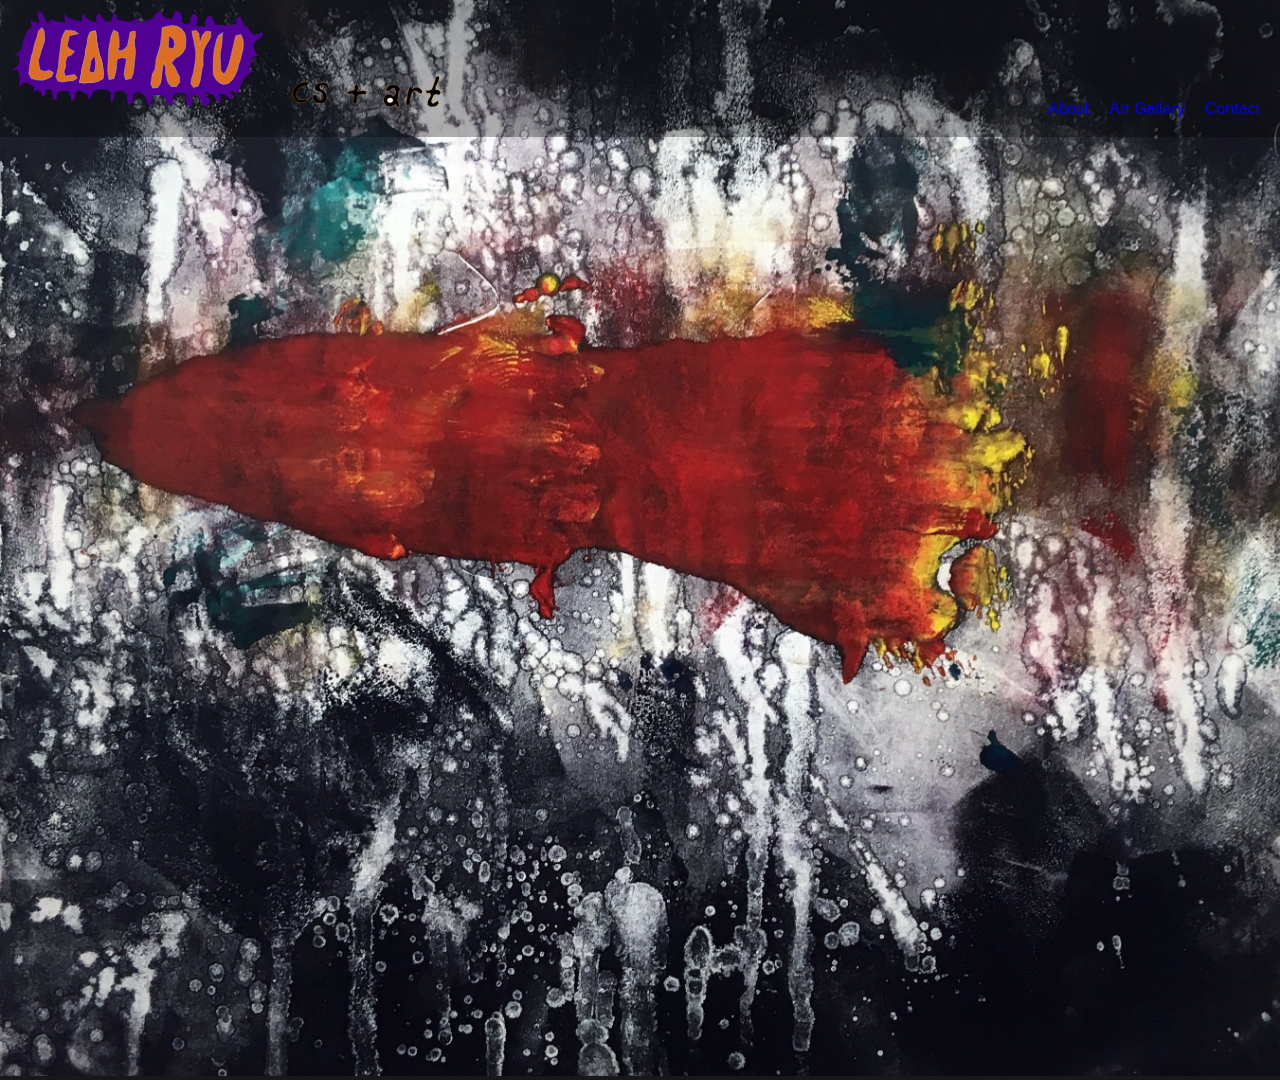
<file: portfolio/src/main/webapp/index.html>
<!DOCTYPE html>
<html lang="en">
  <head>
    <meta charset="UTF-8" />
    <title>LEAH RYU: HOME</title>
    <link rel="stylesheet" href="style.css" />
    <script src="script.js"></script>
  </head>
  <body>
    <img src="images/bg0.jpg" id="bg" alt="Background print." />
    <div class="header">
      <p>
        <img src="images/leahheader.svg" width="20%" alt="Logo." />
        <img src="images/artcs.svg" width="12%" alt="Subheader." />
      </p>
      <div class="header-right">
        <a href="about.html">About</a>
        <a href="prints.html">Art Gallery</a>
        <a href="contact.html">Contact</a>
      </div>
    </div>
  </body>
</html>
</file>
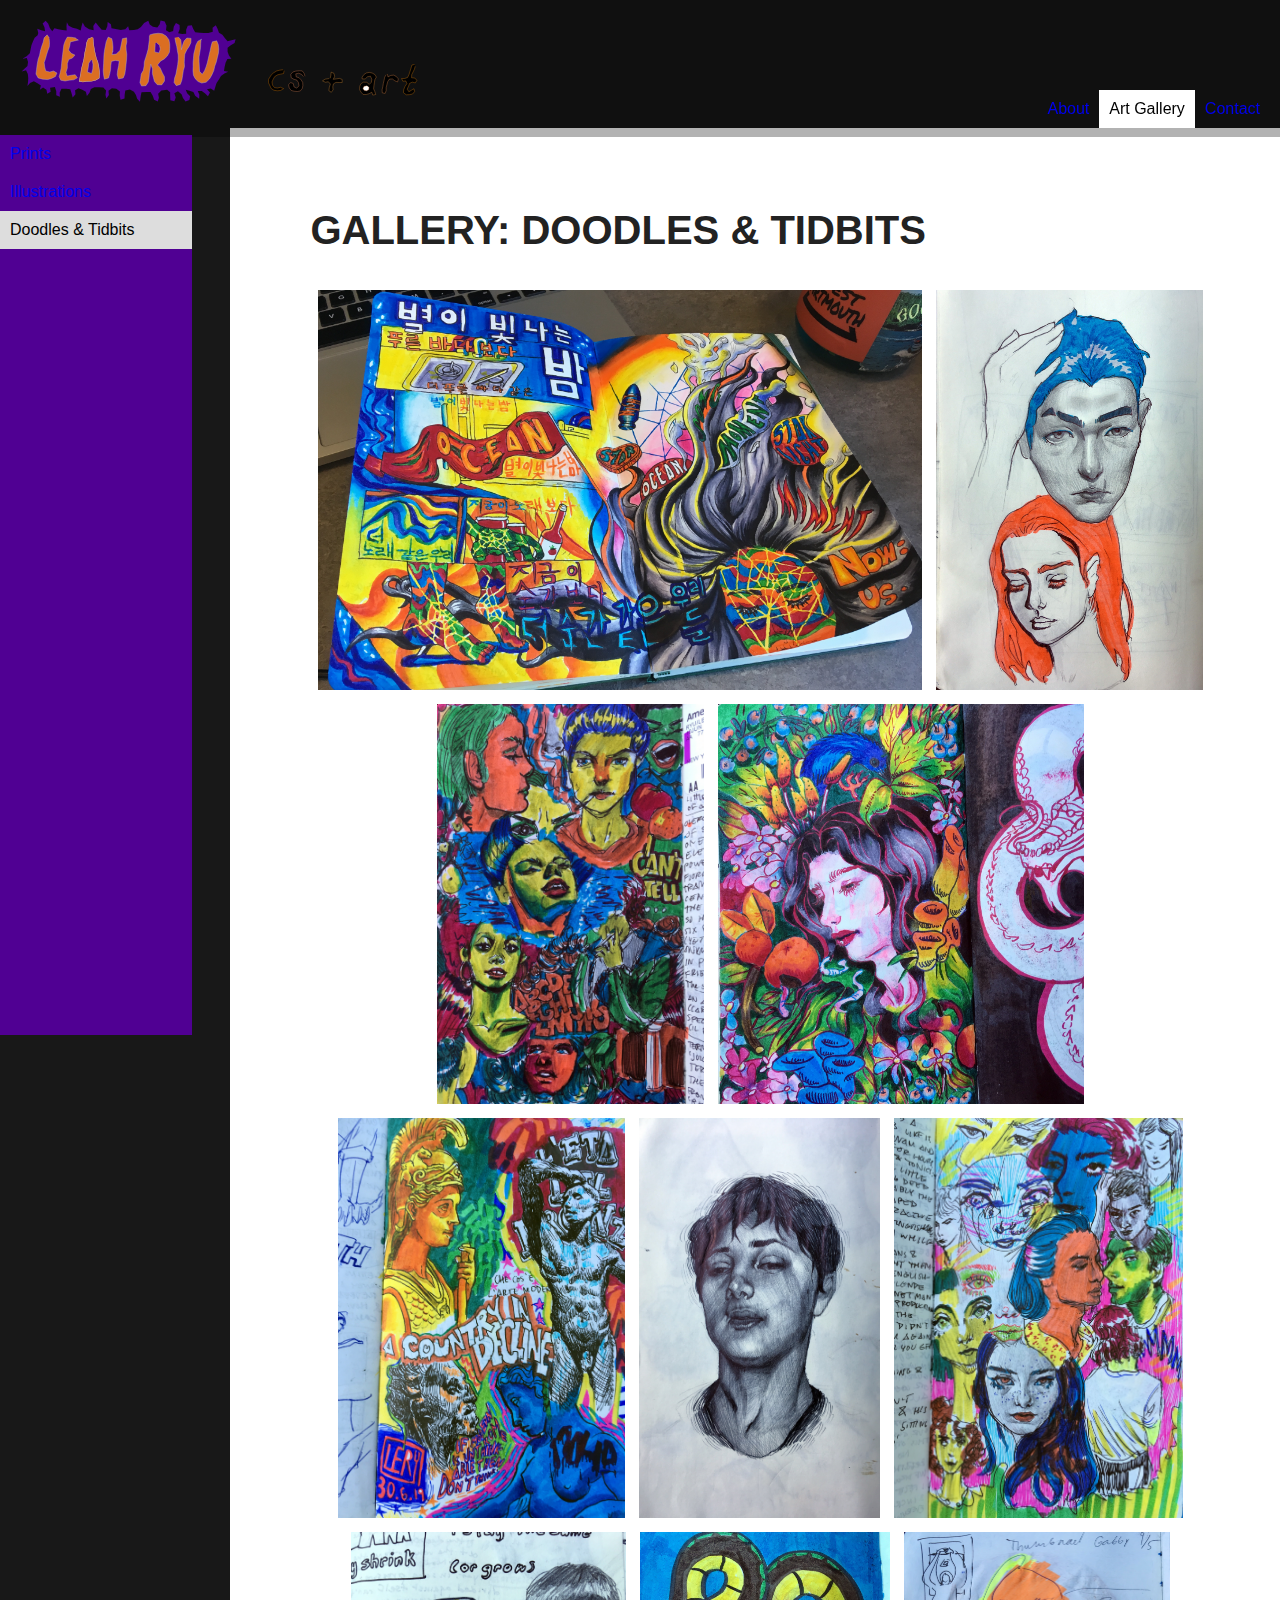
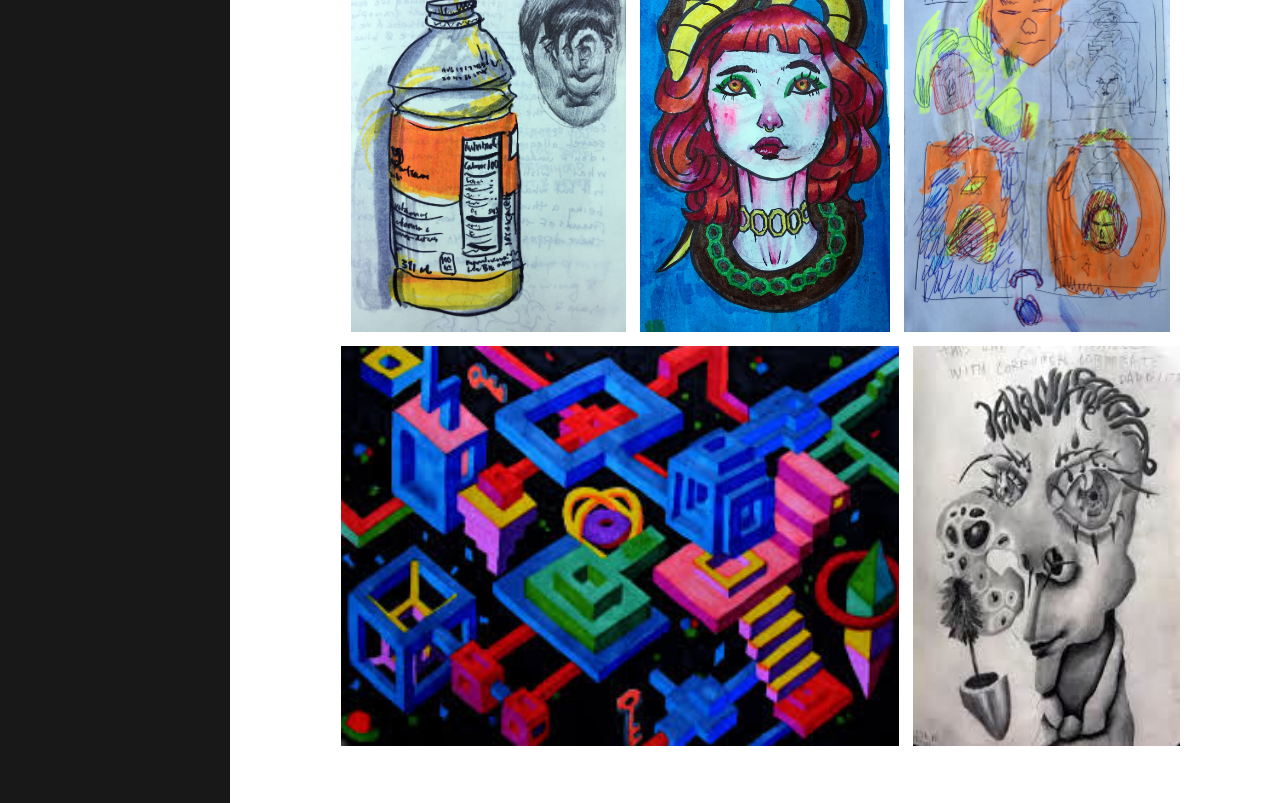
<file: portfolio/src/main/webapp/doodles.html>
<!DOCTYPE html>
<html>
    <head>
        <meta charset="UTF-8">
        <title>LEAH RYU: DOODLES</title>
        <link rel="stylesheet" href="style.css">
        <script src="lightbox.js"></script>
    </head>
    <body>
     <!-- Header -->
      <div class="header">
        <a href="index.html" class="clickablelogo" style="width:17%;"><img src="images/leahheader.svg" style="width:100%;"></a>
        <img src="images/artcs.svg" width="12%" style="position:fixed; top:6%; left:20%">
        <div class="header-right">
          <a href="about.html">About</a>
          <a class="activeheader" href="doods.html">Art Gallery</a>
          <a href="contact.html">Contact</a>
        </div>
      </div>
      <a name="top"></a>

      <!-- Sidebar -->
      <div class="sidebar">
        <a href="prints.html">Prints</a>
        <a href="illustrations.html">Illustrations</a>
        <a href="#" class="activebutton">Doodles &amp; Tidbits</a>
      </div>

      <!-- Main content -->
      <div id="contentart">
        <h1 style="font-weight:bold; font-size:40px; padding:30px;">GALLERY: DOODLES &amp; TIDBITS</h1>
        <div class="image-thumbnails">
            <img src="images/dood1.jpg" onclick="openBox();currentImg(0)"/>
            <img src="images/dood3.jpg" onclick="openBox();currentImg(1)"/>
            <img src="images/dood8.jpg" onclick="openBox();currentImg(2)"/>
            <img src="images/dood6.jpg" onclick="openBox();currentImg(3)"/>
            <img src="images/dood7.jpg" onclick="openBox();currentImg(4)"/>
            <img src="images/dood4.jpg" onclick="openBox();currentImg(5)"/>
            <img src="images/dood9.jpg" onclick="openBox();currentImg(6)"/>
            <img src="images/dood10.jpg" onclick="openBox();currentImg(7)"/>
            <img src="images/dood11.jpg" onclick="openBox();currentImg(8)"/>
            <img src="images/dood12.jpg" onclick="openBox();currentImg(9)"/>
            <img src="images/dood2.jpeg" onclick="openBox();currentImg(10)"/>
            <img src="images/dood5.jpg" onclick="openBox();currentImg(11)"/>
        </div>
      </div>

      <!-- Lightbox -->
        <div id="lightbox" class="ltbox">
          <span class="close cursor" onclick="closeBox()">&times;</span>
          <div class="contentltbox">
             
            <!-- Images 1-10 -->
            <div class="imgs">
              <img src="images/dood1.jpg" style="position: relative; max-width:100%; max-height:100%;" 
              alt="Doodle inspired by Peggy Gou's Starry Night"/>
            </div>

            <div class="imgs">
              <img src="images/dood3.jpg" style="position: relative; max-width:100%; max-height:100%;" 
              alt="Imaginary faces"/>
            </div>

            <div class="imgs">
              <img src="images/dood9.jpg" style="position: relative; max-width:100%; max-height:100%;" 
              alt="Imaginary faces mixed in with some real ones part 2"/>
            </div>

            <div class="imgs">
              <img src="images/dood6.jpg" style="position: relative; max-width:100%; max-height:100%;" 
              alt="Tried out my (then) new Tombow markers"/>
            </div>

            <div class="imgs">
              <img src="images/dood7.jpg" style="position: relative; max-width:100%; max-height:100%;" 
              alt="Inspired by things I saw at la Galleria Nazionale d'Arte Moderna in Rome"/>
            </div>

            <div class="imgs">
              <img src="images/dood8.jpg" style="position: relative; max-width:100%; max-height:100%;" 
              alt="Imaginary faces mixed in with some real ones"/>
            </div>

            <div class="imgs">
              <img src="images/dood4.jpg" style="position: relative; max-width:100%; max-height:100%;" 
              alt="J.W. Waterhouse ballpoint study, wihle waiting for the Dartmouth Coach"/>
            </div>

            <div class="imgs">
              <img src="images/dood10.jpg" style="position: relative; max-width:100%; max-height:100%;" 
              alt="Finals week, daily vitamins in a drink"/>
            </div>

            <div class="imgs">
              <img src="images/dood11.jpg" style="position: relative; max-width:100%; max-height:100%;" 
              alt="Another imaginary face"/>
            </div>

            <div class="imgs">
              <img src="images/dood12.jpg" style="position: relative; max-width:100%; max-height:100%;" 
              alt="Thumbnail sketches"/>
            </div>

            <div class="imgs">
              <img src="images/dood2.jpeg" style="position: relative; max-width:100%; max-height:100%;" alt="Geometric headspace"/>
            </div>

            <div class="imgs">
              <img src="images/dood5.jpg" style="position: relative; max-width:100%; max-height:100%;" alt="Thoughts from Berlin"/>
            </div>
            
            <!-- Next/prev -->
            <a class="prev" onclick="slide(-1)">&#10094</a>
            <a class="next" onclick="slide(1)">&#10095</a>

          </div>
          <!-- Caption container -->
          <div class="captioncontainer">
            <a id="caption"></a>
          </div>

        </div>
  </body>
</html>
</file>
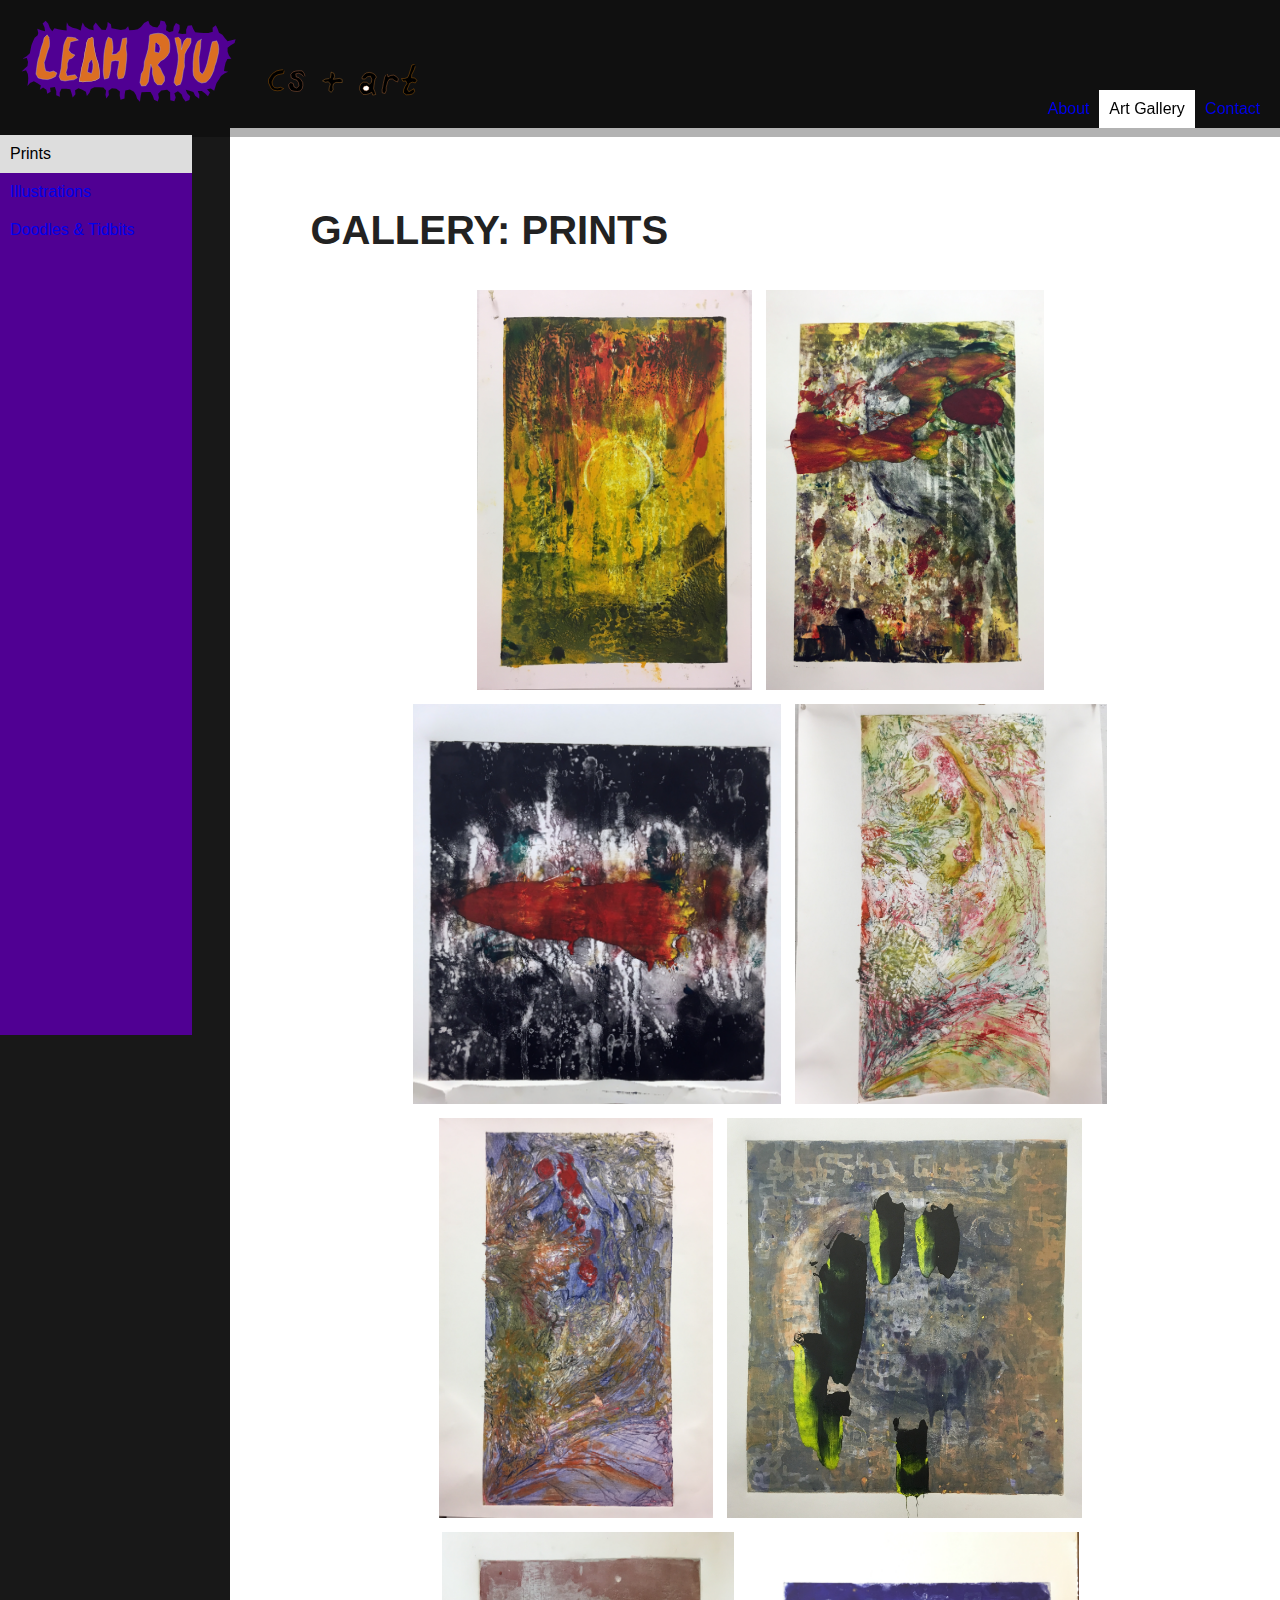
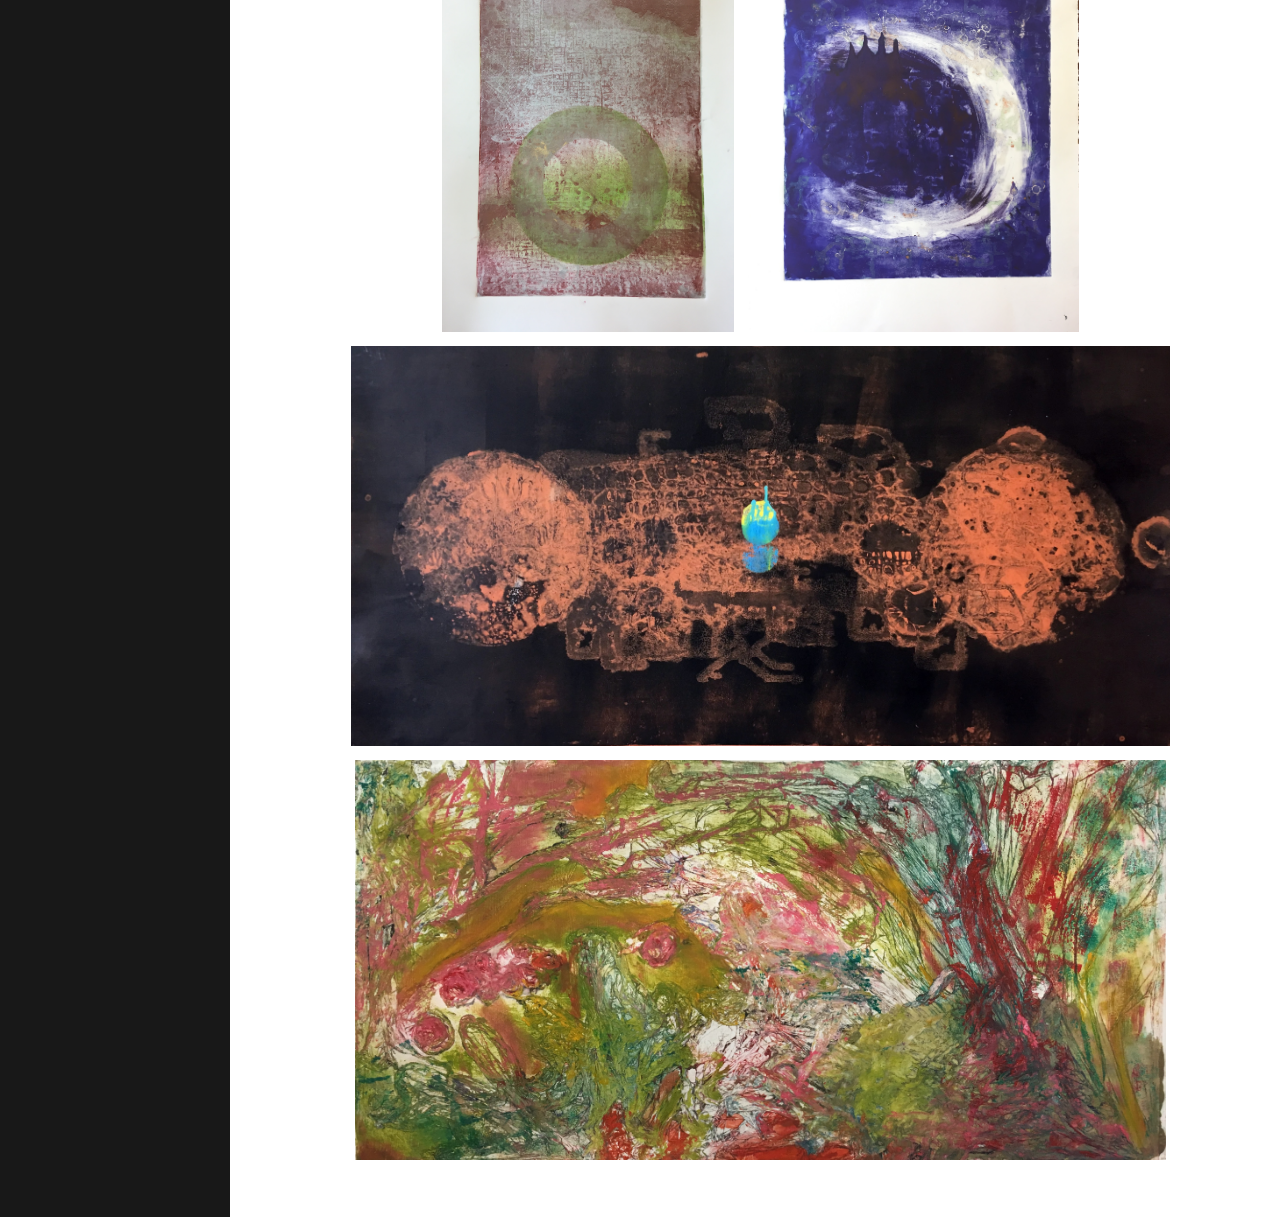
<file: portfolio/src/main/webapp/prints.html>
<!DOCTYPE html>
<html lang="en">
    <head>
        <meta charset="UTF-8">
        <title>LEAH RYU: PRINTS</title>
        <link rel="stylesheet" href="style.css">
        <script src="lightbox.js"></script>
    </head>
    <body>
      <!-- Header -->
      <div class="header">
        <a href="index.html" class="clickablelogo" style="width:17%;"><img src="images/leahheader.svg" style="width:100%;"></a>
        <img src="images/artcs.svg" width="12%" style="position:fixed; top:6%; left:20%">
        <div class="header-right">
          <a href="about.html">About</a>
          <a class="activeheader" href="prints.html">Art Gallery</a>
          <a href="contact.html">Contact</a>
        </div>
      </div>
      
      <!-- Sidebar -->
      <div class="sidebar">
        <a href="#" class="activebutton">Prints</a>
        <a href="illustrations.html">Illustrations</a>
        <a href="doodles.html">Doodles &amp; Tidbits</a>
      </div>

      <!-- Main content -->
      <div id="contentart">
        <h1 style="font-weight: bold;font-size: 40px;padding:30px;">GALLERY: PRINTS</h1>
        <div class="image-thumbnails">
          <img src="images/print1.jpg" onclick="openBox();currentImg(0)"/>
          <img src="images/print2.jpg" onclick="openBox();currentImg(1)"/>
          <img src="images/print3.jpg" onclick="openBox();currentImg(2)"/>
          <img src="images/print4.jpg" onclick="openBox();currentImg(3)"/>
          <img src="images/print5.jpg" onclick="openBox();currentImg(4)"/>
          <img src="images/final1.jpg" onclick="openBox();currentImg(5)"/>
          <img src="images/final3.jpg" onclick="openBox();currentImg(6)"/>
          <img src="images/final4.jpg" onclick="openBox();currentImg(7)"/>
          <img src="images/final2.jpg" onclick="openBox();currentImg(8)"/>
          <img src="images/print6.jpg" onclick="openBox();currentImg(9)"/>
        </div>

        <!-- Lightbox -->
        <div id="lightbox" class="ltbox">
          <span class="close cursor" onclick="closeBox()">&times;</span>
          <div class="contentltbox">
             
            <!-- Images 1-10 -->
            <div class="imgs">
              <img src="images/print1.jpg" style="position: relative; max-width:100%; max-height:100%;" alt="Untitled, monoprint, 2020"/>
            </div>

            <div class="imgs">
              <img src="images/print2.jpg" style="position: relative; max-width:100%; max-height:100%;" alt="Untitled, monoprint, 2020"/>
            </div>

            <div class="imgs">
              <img src="images/print3.jpg" style="position: relative; max-width:100%; max-height:100%;" alt="Untitled, monoprint, 2020"/>
            </div>

            <div class="imgs">
              <img src="images/print4.jpg" style="position: relative; max-width:100%; max-height:100%;" alt="Untitled, monoprint, 2020"/>
            </div>

            <div class="imgs">
              <img src="images/print5.jpg" style="position: relative; max-width:100%; max-height:100%;" alt="Untitled, monoprint, 2020"/>
            </div>

            <div class="imgs">
              <img src="images/final1.jpg" style="position: relative; max-width:100%; max-height:100%;" alt="Untitled, monoprint, 2020"/>
            </div>

            <div class="imgs">
              <img src="images/final3.jpg" style="position: relative; max-width:100%; max-height:100%;" alt="Untitled, monoprint, 2020"/>
            </div>

            <div class="imgs">
              <img src="images/final4.jpg" style="position: relative; max-width:100%; max-height:100%;" alt="Untitled, monoprint, 2020"/>
            </div>

            <div class="imgs">
              <img src="images/final2.jpg" style="position: relative; max-width:100%; max-height:100%;" alt="Untitled, monoprint, 2020"/>
            </div>

            <div class="imgs">
              <img src="images/print6.jpg" style="position: relative; max-width:100%; max-height:100%;" alt="Untitled, monoprint, 2020"/>
            </div>

            <!-- Next/prev -->
            <a class="prev" onclick="slide(-1)">&#10094</a>
            <a class="next" onclick="slide(1)">&#10095</a>

          </div>
          <!-- Caption container -->
          <div class="captioncontainer">
            <a id="caption"></a>
          </div>
        </div>
      </div>
  </body>
</html>
</file>
<file: portfolio/src/main/webapp/style.css>
/* Get rid of purple for visited links */
a:visited {
  text-decoration: none;
  color: white;
}

/* Site-wide header materials */
.header {
  background-color: rgba(0, 0, 0, 0.3);
  color: white;
  position: fixed;
  top: 0;
  left: 0;
  width: 100%;
  height: 13%;
  padding-bottom: 20px;
  overflow: visible;
  transition: background 0.5s ease;
}

.header img {
  padding: 10px;
}

.header a {
  display: block;
  padding: 10px;
  float: left;
  font-family: 'Gill Sans', sans-serif;
  text-align: center;
  text-decoration: none;
}

.header a.activeheader {
  background-color: white;
  color: black;
}

.header a.clickablelogo {
  padding: 10px;
  float: left;
}

.header-right {
  float: right;
  text-align: center;
  position: fixed;
  top: 10%;
  color: white;
  right: 10px;
}

/* Background image on index.html */
#bg {
  background: url(images/bg0.jpg) no-repeat center center fixed;
  -webkit-background-size: cover;
  -moz-background-size: cover;
  -o-background-size: cover;
  background-size: cover;
  width: 100%;
}

/* Content on About page*/
#content {
  background-color: white;
  margin-left: auto;
  margin-right: auto;
  margin-top: 10%;
  padding: 50px;
  width: 50%;
  font-family: 'Gill Sans', sans-serif;
  text-decoration: none;
}

.places img {
  position: relative;
  width: 20%;
  padding: 20px;
  float: center;
}

.places img:hover {
  transition: 0.3s;
  transition-timing-function: ease-in;
  filter: grayscale(100%);
  transform: scale(1.1);
}

/* Content on Art Pages */
#contentart {
  background-color: white;
  margin-left: 18%;
  margin-right: auto;
  margin-top: 10%;
  padding: 50px;
  width: 75%;
  font-family: 'Gill Sans', sans-serif;
}

#greeting-container {
  margin-top: 20px;
  margin-bottom: 20px;
}

/* Site-wide body color */
body {
  background-color: white;
}

/* Image display on Art Gallery pages */
.image-thumbnails {
  display: flex;
  flex-wrap: wrap;
  justify-content: center;
}

.image-thumbnails img {
  transition: 0.4s;
  transition-timing-function: ease-in;
  margin: 7px;
  height: 400px;
  width: auto;
}

.image-thumbnails img:hover {
  filter: grayscale(100%);
  transform: scale(1.1);
}

/* Sidebar materials for Art Gallery */
.sidebar {
  position: fixed;
  top: 15%;
  background-color: #500093;
  color: white;
  width: 15%;
  height: 100%;
  overflow: hidden;
  transition: background 0.5s ease;
}

.sidebar a {
  display: block;
  font-family: 'Gill Sans', sans-serif;
  padding: 10px;
  text-decoration: none;
}

.sidebar a.activebutton {
  display: block;
  background-color: #ddd;
  padding: 10px;
  color: black;
}

.sidebar a:hover {
  display: block;
  background-color: violet;
  padding: 10px;
  color: black;
}

/* Lightbox materials for art gallery pages */
.ltbox {
  display: none; /* Default: should not show */
  position: fixed;
  z-index: 1; /* Float on top */
  margin: 100px;
  padding: 40px;
  left: 0;
  top: 0;
  width: 75%;
  height: 75%;
  overflow: auto;
  background-color: white;
  align-content: center;
}

.contentltbox {
  position: relative;
  padding: 0;
  max-width: 75%;
  max-height: 100%;
  margin: auto;
  float: left;
}

.contentltbox a {
  float: right;
  margin: auto;
}

.imgs {
  display: none; /* Default: images do not show */
}

.close {
  position: absolute;
  color: black;
  top: 10px;
  right: 10px;
  font-size: 45px;
}

.close:hover {
  color: #6e35b8;
  cursor: pointer;
}

.captioncontainer {
  text-align: center;
  background-color: white;
  padding: 20px 20px;
  color: black;
  max-width: 20%;
  float: right;
}

/* Next & previous */
.prev,
.next {
  cursor: pointer;
  position: absolute;
  top: 50%;
  width: auto;
  padding: 16px;
  margin-top: -50px;
  color: black;
  font-weight: bold;
  font-size: 20px;
  transition: 0.6s ease;
  border-radius: 0 3px 3px 0;
  user-select: none;
  -webkit-user-select: none;
}

/* Position next arrow to the right */
.next {
  right: 0;
  border-radius: 3px 0 0 3px;
}

.prev:hover,
.next:hover {
  background-color: rgba(0, 0, 0, 0.4);
}

/* Form container materials for contact page */
.formcontainer {
  border-radius: 5px;
  background-color: #500093;
  padding: 20px;
  max-width: 50%;
  align-content: center;
  margin-left: auto;
  margin-right: auto;
  color: white;
}

.formcontainer a {
  padding: 20 px;
  margin: 10 px;
}

input[type='text'],
textarea {
  width: 95%;
  padding: 10px;
  margin: 10px;
  resize: vertical;
  box-sizing: border-box;
  font-family: 'Gills Sans', sans-serif;
}

input[type='submit'] {
  background-color: white;
  padding: 15px;
  color: black;
  cursor: pointer;
  align-content: center;
}

input[type='submit']:hover {
  background-color: #ddd;
}

/* Social media link formatting */
.socialmedia {
  display: block;
  padding: 30px;
  align-content: center;
  font-family: 'Gill Sans', sans-serif;
  text-align: center;
  text-decoration: none;
  margin-left: auto;
  margin-right: auto;
}

.socialmedia a {
  padding: 10px;
}

/* Other content on contact page*/
.title-contact {
  margin: auto;
  padding: 50px;
  width: 50%;
  font-family: 'Gill Sans', sans-serif;
  text-decoration: none;
  color: white;
  font-weight: bold;
  font-size: 40px;
  /* Let children, title and num comments display, float left bottom & right bot.*/
  position: relative;
}

#headright {
  font-weight: normal;
  font-size: 20px;
  color: white;
  float: right;
  position: absolute;
  bottom: 5px;
  right: 5px;
}

#headleft {
  float: left;
  color: white;
  font-weight: bold;
  font-size: 45px;
  position: absolute;
  bottom: 5px;
}

.comment {
  margin-left: auto;
  margin-right: auto;
  margin-top: auto;
  padding: 50px;
  width: 50%;
  font-family: 'Gill Sans', sans-serif;
  text-decoration: none;
  color: white;
}

/* Image analysis slider content. */
.slider {
  background-color: white;
  width: 100%;
  padding: 0px;
  margin-bottom: 30px;
  overflow-x: auto;
  height: auto;
  display: flex;
  flex-direction: row;
  scroll-snap-type: x mandatory;  
  /* Smooth swipe on mobile */
  -webkit-overflow-scrolling: touch;
  /* Same width as parent */
  -webkit-box-sizing: border-box; /* Safari/Chrome, other WebKit */
  -moz-box-sizing: border-box;    /* Firefox, other Gecko */
  box-sizing: border-box;  
}

.slide {
  flex-shrink: 0;
  height: auto;
  width: 100%;
  padding: 30px;
  color: black;
  scroll-snap-align: start;
}

.slide img {
  max-width: 40%;
  margin-right: 30px;
  float: left;
}

.table {
  border: 0;
  border-spacing: 0;
  display: table;
  border-collapse: collapse;
  font-family: 'Gill Sans', sans-serif;
  font-size: 15px;
  max-width: 22%;
  float: right;
  -webkit-box-sizing: border-box; /* Safari/Chrome, other WebKit */
  -moz-box-sizing: border-box;    /* Firefox, other Gecko */
  box-sizing: border-box;
}

.slide td {
  background: hsla(0,0%,100%,.95);
  padding: 10px;
  vertical-align: top;
  align-content: left;
  text-align: left;
  display: table-cell;
}

.slide th {
  background: #e8eaed;
  padding: 10px;
  align-content: left;
  text-align: left;
  vertical-align: middle;
  display: table-cell;
}

.delete {
  padding: 10px;
  align-content: center;
  max-width: 50%;
  margin-left: auto;
  margin-right: auto;
}

.delete button {
  background-color: #500093;
  padding: 15px;
  color: white;
  cursor: pointer;
  align-content: center;
}

/* Thomas Hardy CV template http://www.thomashardy.me.uk/free-responsive-html-css3-cv-template */
html,
body,
div,
span,
object,
iframe,
h1,
h2,
h3,
h4,
h5,
h6,
p,
blockquote,
pre,
abbr,
address,
cite,
code,
del,
dfn,
em,
img,
ins,
kbd,
q,
samp,
small,
strong,
sub,
sup,
var,
b,
i,
dl,
dt,
dd,
ol,
ul,
li,
fieldset,
form,
label,
legend,
table,
caption,
tbody,
tfoot,
thead,
tr,
th,
td,
article,
aside,
canvas,
details,
figcaption,
figure,
footer,
header,
hgroup,
menu,
nav,
section,
summary,
time,
mark,
audio,
video {
  border: 0;
  font: inherit;
  font-size: 100%;
  margin: 0;
  padding: 0;
  vertical-align: baseline;
}

article,
aside,
details,
figcaption,
figure,
footer,
header,
hgroup,
menu,
nav,
section {
  display: block;
}

html,
body {
  background: #181818;
  font-family: 'Lato', helvetica, arial, sans-serif;
  font-size: 16px;
  color: #222;
}

.clear {
  clear: both;
}

p {
  font-size: 1em;
  line-height: 1.4em;
  margin-bottom: 20px;
  color: #444;
}

#cv {
  background: #f3f3f3;
  margin-top: 30px;
  margin-left: auto;
  margin-right: auto;
  padding: 50px;
  width: 50%;
}

.mainDetails {
  padding: 25px 35px;
  border-bottom: 2px solid #6e35b8;
  background: #ededed;
}

#name h1 {
  font-size: 2.5em;
  font-weight: 700;
  font-family: 'Rokkitt', Helvetica, Arial, sans-serif;
  margin-bottom: -6px;
}

#name h2 {
  font-size: 2em;
  margin-left: 2px;
  font-family: 'Rokkitt', Helvetica, Arial, sans-serif;
}

#mainArea {
  padding: 0 40px;
}

#name {
  float: left;
}

#contactDetails {
  float: right;
}

#contactDetails ul {
  list-style-type: none;
  font-size: 0.9em;
  margin-top: 2px;
}

#contactDetails ul li {
  margin-bottom: 3px;
  color: #444;
}

#contactDetails ul li a,
a[href^='tel'] {
  color: #444;
  text-decoration: none;
  -webkit-transition: all 0.3s ease-in;
  -moz-transition: all 0.3s ease-in;
  -o-transition: all 0.3s ease-in;
  -ms-transition: all 0.3s ease-in;
  transition: all 0.3s ease-in;
}

#contactDetails ul li a:hover {
  color: #6e35b8;
}

section {
  border-top: 1px solid #dedede;
  padding: 20px 0 0;
}

section:first-child {
  border-top: 0;
}

section:last-child {
  padding: 20px 0 10px;
}

.sectionTitle {
  float: left;
  width: 25%;
}

.sectionContent {
  float: right;
  width: 72.5%;
}

.sectionTitle h1 {
  font-family: 'Rokkitt', Helvetica, Arial, sans-serif;
  font-style: italic;
  font-size: 1.5em;
  color: #6e35b8;
}

.sectionContent h2 {
  font-family: 'Rokkitt', Helvetica, Arial, sans-serif;
  font-size: 1.5em;
  margin-bottom: -2px;
}

.subDetails {
  font-size: 0.8em;
  font-style: italic;
  margin-bottom: 3px;
}

.keySkills {
  list-style-type: none;
  -moz-column-count: 3;
  -webkit-column-count: 3;
  column-count: 3;
  margin-bottom: 20px;
  font-size: 1em;
  color: #444;
}

.keySkills ul li {
  margin-bottom: 3px;
}

@media all and (min-width: 602px) and (max-width: 800px) {
  #headshot {
    display: none;
  }

  .keySkills {
    -moz-column-count: 2;
    -webkit-column-count: 2;
    column-count: 2;
  }
}

@media all and (max-width: 601px) {
  #cv {
    width: 95%;
    margin: 10px auto;
    min-width: 280px;
  }

  #headshot {
    display: none;
  }

  #name,
  #contactDetails {
    float: none;
    width: 100%;
    text-align: center;
  }

  .sectionTitle,
  .sectionContent {
    float: none;
    width: 100%;
  }

  .sectionTitle {
    margin-left: -2px;
    font-size: 1.25em;
  }

  .keySkills {
    -moz-column-count: 2;
    -webkit-column-count: 2;
    column-count: 2;
  }
}

@media all and (max-width: 480px) {
  .mainDetails {
    padding: 15px 15px;
  }

  section {
    padding: 15px 0 0;
  }

  #mainArea {
    padding: 0 25px;
  }

  .keySkills {
    -moz-column-count: 1;
    -webkit-column-count: 1;
    column-count: 1;
  }

  #name h1 {
    line-height: 0.8em;
    margin-bottom: 4px;
  }
}

@media print {
  #cv {
    width: 100%;
  }
}

@-webkit-keyframes reset {
  0% {
    opacity: 0;
  }
  100% {
    opacity: 0;
  }
}

@-webkit-keyframes fade-in {
  0% {
    opacity: 0;
  }
  40% {
    opacity: 0;
  }
  100% {
    opacity: 1;
  }
}

@-moz-keyframes reset {
  0% {
    opacity: 0;
  }
  100% {
    opacity: 0;
  }
}

@-moz-keyframes fade-in {
  0% {
    opacity: 0;
  }
  40% {
    opacity: 0;
  }
  100% {
    opacity: 1;
  }
}

@keyframes reset {
  0% {
    opacity: 0;
  }
  100% {
    opacity: 0;
  }
}

@keyframes fade-in {
  0% {
    opacity: 0;
  }
  40% {
    opacity: 0;
  }
  100% {
    opacity: 1;
  }
}

.instaFade {
  -webkit-animation-name: reset, fade-in;
  -webkit-animation-duration: 1.5s;
  -webkit-animation-timing-function: ease-in;

  -moz-animation-name: reset, fade-in;
  -moz-animation-duration: 1.5s;
  -moz-animation-timing-function: ease-in;

  animation-name: reset, fade-in;
  animation-duration: 1.5s;
  animation-timing-function: ease-in;
}

.quickFade {
  -webkit-animation-name: reset, fade-in;
  -webkit-animation-duration: 2.5s;
  -webkit-animation-timing-function: ease-in;

  -moz-animation-name: reset, fade-in;
  -moz-animation-duration: 2.5s;
  -moz-animation-timing-function: ease-in;

  animation-name: reset, fade-in;
  animation-duration: 2.5s;
  animation-timing-function: ease-in;
}

.delayOne {
  -webkit-animation-delay: 0, 0.5s;
  -moz-animation-delay: 0, 0.5s;
  animation-delay: 0, 0.5s;
}

.delayTwo {
  -webkit-animation-delay: 0, 1s;
  -moz-animation-delay: 0, 1s;
  animation-delay: 0, 1s;
}

.delayThree {
  -webkit-animation-delay: 0, 1.5s;
  -moz-animation-delay: 0, 1.5s;
  animation-delay: 0, 1.5s;
}

.delayFour {
  -webkit-animation-delay: 0, 2s;
  -moz-animation-delay: 0, 2s;
  animation-delay: 0, 2s;
}

.delayFive {
  -webkit-animation-delay: 0, 2.5s;
  -moz-animation-delay: 0, 2.5s;
  animation-delay: 0, 2.5s;
}
</file>
